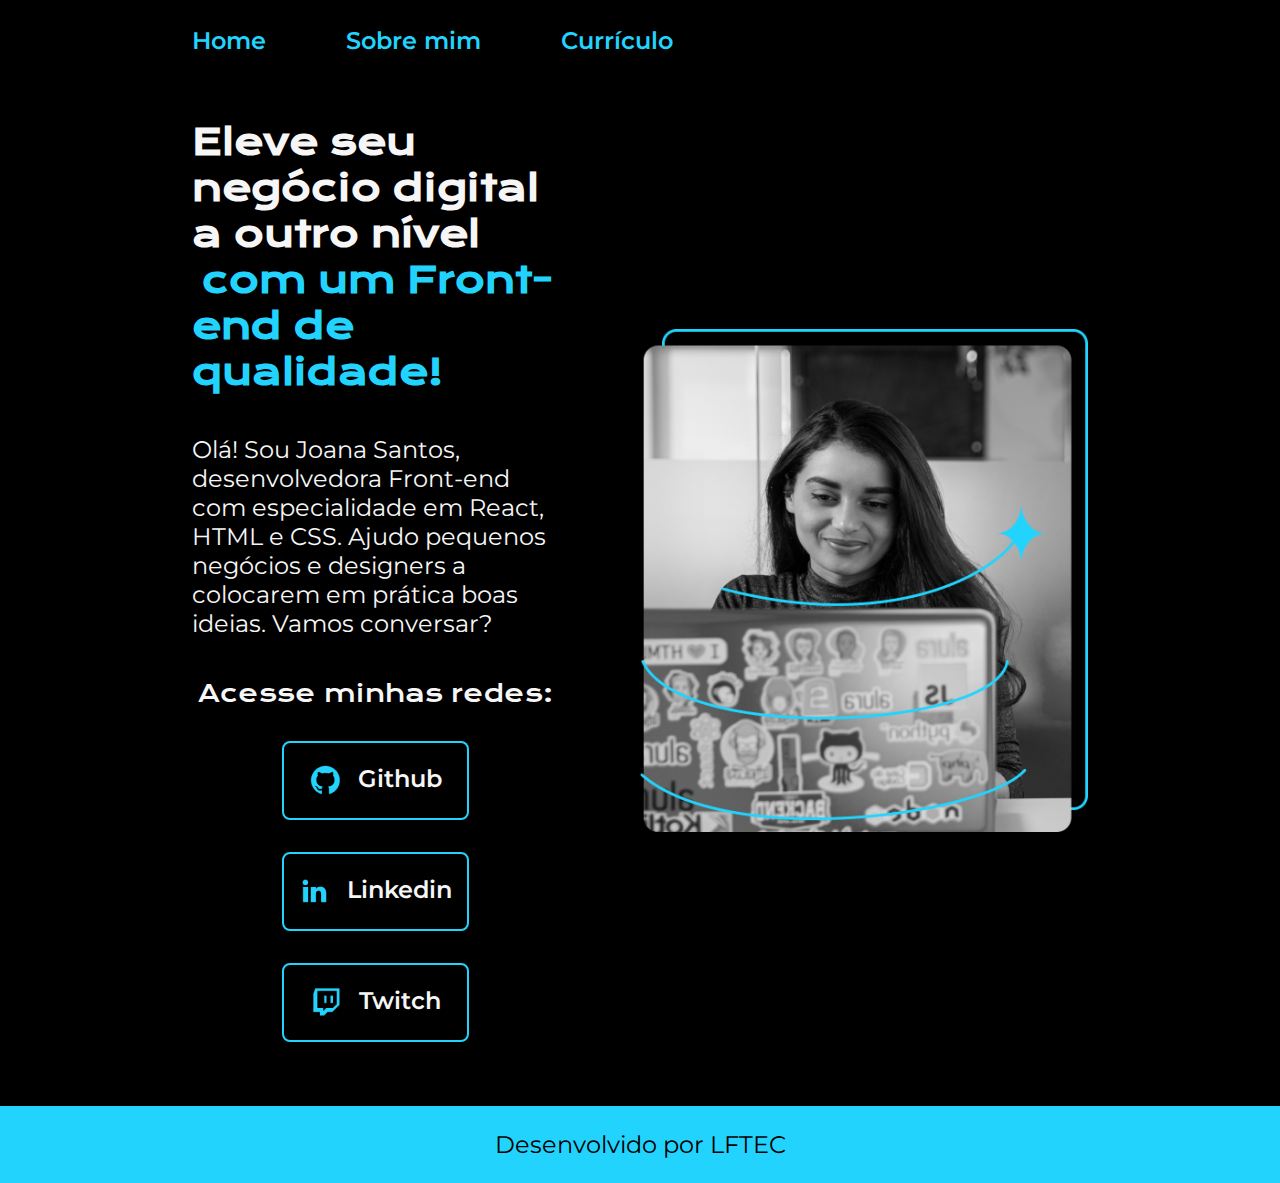
<file: index.html>
<!DOCTYPE html>
<html lang="pt-br">
<head>
    <meta charset="UTF-8">
    <meta http-equiv="X-UA-Compatible" content="IE=edge">
    <meta name="viewport" content="width=device-width, initial-scale=1.0">
    <link rel="stylesheet" href="styles/style.css">
    <title>Portfolio</title>
</head>
<body>

    <header class="cabecalho">
        <nav class="cabecalho__menu">
            <a class="cabecalho__menu_link" href="index.html">Home</a>
            <a class="cabecalho__menu_link" href="about.html">Sobre mim</a>
            <a class="cabecalho__menu_link" href="curriculo.html">Currículo</a>
        </nav>
    </header>

    <main class="apresentacao">
        <section class="apresentacao__conteudo">
            <h1 class="apresentacao__conteudo__titulo">Eleve seu negócio digital a outro nível <strong class="titulo-destaque"> com um Front-end de qualidade! </strong> </h1>
            <p class="apresentacao__conteudo__texto">Olá! Sou Joana Santos, desenvolvedora Front-end com especialidade em React, HTML e CSS. 
                Ajudo pequenos negócios e designers a colocarem em prática boas ideias. Vamos conversar?</p>
            
            <div class="apresentacao__links">

                <h2 class="apresentacao__links_subtitulo">Acesse minhas redes:</h2>

                <a class="apresentacao__links__navegacao" href=""> 
                    <img src="assets/github.png" alt="github image" >
                    Github
                </a>

                <a class="apresentacao__links__navegacao" href=""> 
                    <img src="assets/linkedin.png" alt="linkedin image" >
                    Linkedin
                </a>

                <a class="apresentacao__links__navegacao" href=""> 
                    <img src="assets/twitch.png" alt="twitch image" >
                    Twitch
                </a>

            </div>
                
        </section>

        <img class="apresentacao__imagem"  src="assets/Imagem.png" alt="Foto Joana Santos">

    </main>

    <footer class="rodape">
        <p>Desenvolvido por LFTEC</p>
    </footer>

</body>
</html>
</file>
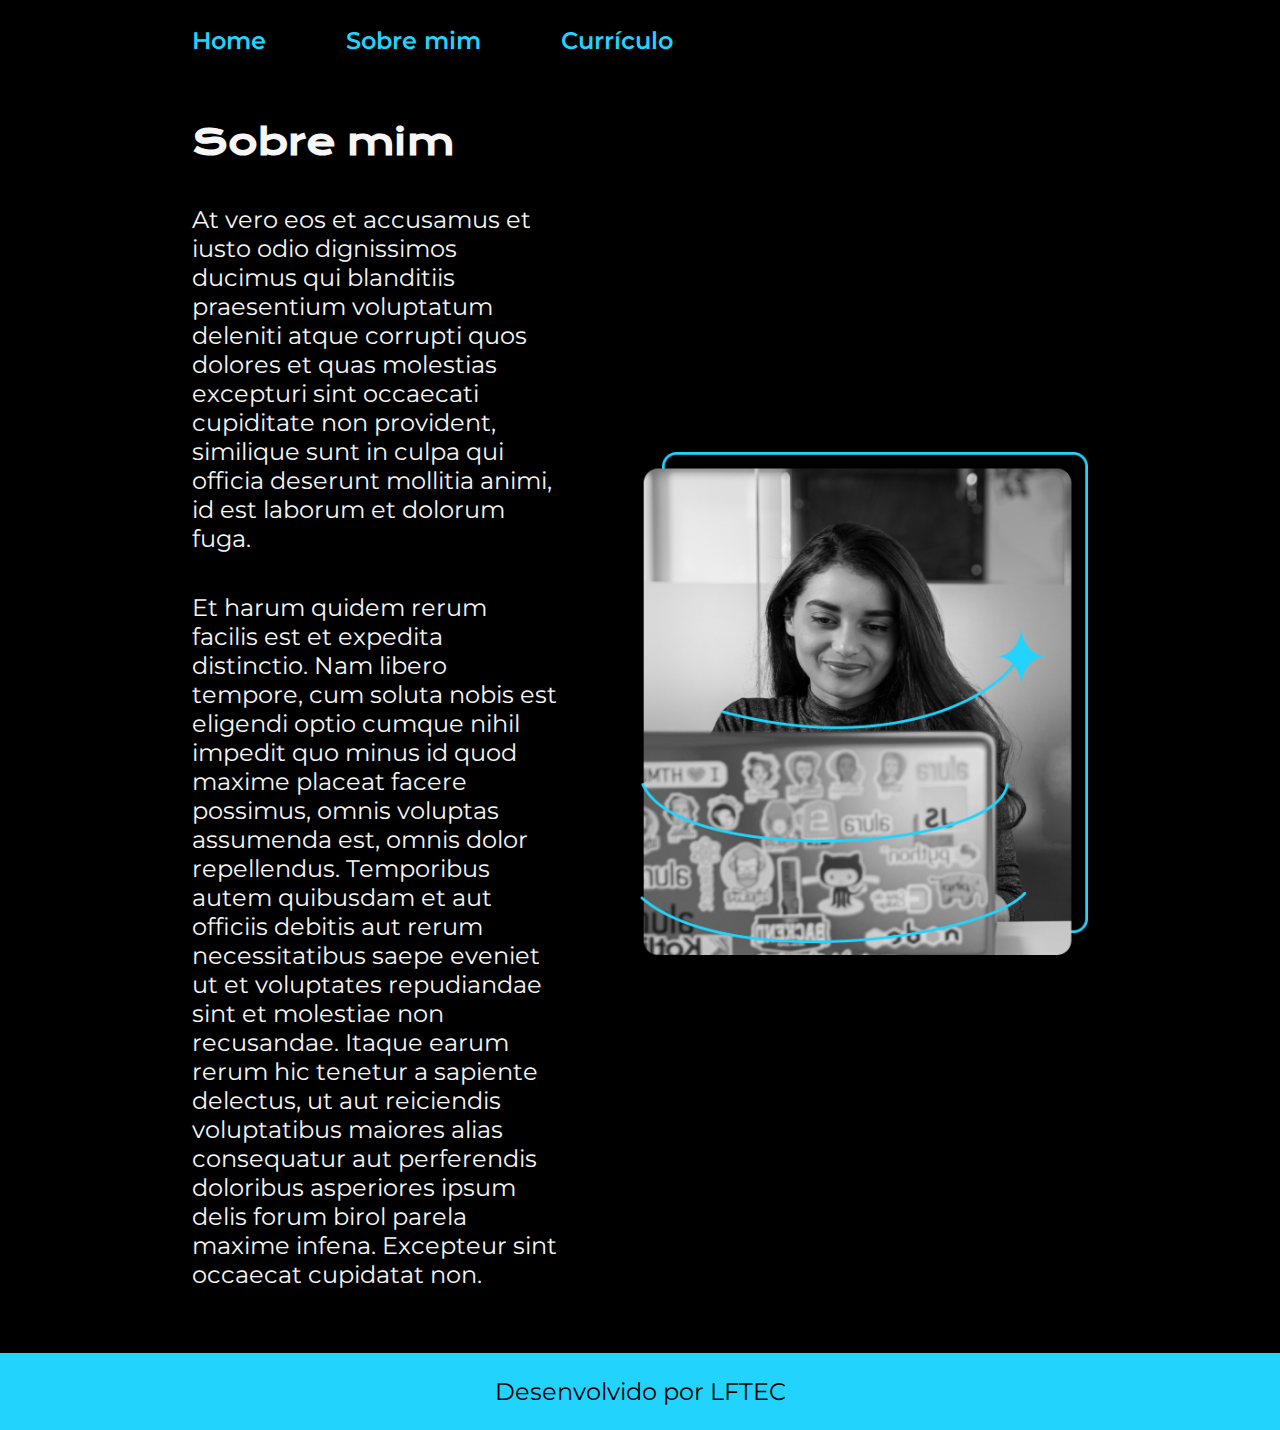
<file: about.html>
<!DOCTYPE html>
<html lang="pt-br">
<head>
    <meta charset="UTF-8">
    <meta name="viewport" content="width=device-width, initial-scale=1.0">
    <link rel="stylesheet" href="styles/style.css">
    <title>Sobre Mim</title>
    
</head>
<body>
    <header class="cabecalho">
        <nav class="cabecalho__menu">
            <a class="cabecalho__menu_link" href="index.html">Home</a>
            <a class="cabecalho__menu_link" href="about.html">Sobre mim</a>
            <a class="cabecalho__menu_link" href="curriculo.html">Currículo</a>
        </nav>
    </header>

    <main class="apresentacao">

        <section class="apresentacao__conteudo">

            <h1 class="apresentacao__conteudo__titulo">Sobre mim </h1>
            <p class="apresentacao__conteudo__texto">At vero eos et accusamus et iusto odio dignissimos ducimus qui blanditiis praesentium voluptatum deleniti atque corrupti quos dolores et quas molestias excepturi sint occaecati cupiditate non provident, similique sunt in culpa qui officia deserunt mollitia animi, id est laborum et dolorum fuga.</p>
            <p class="apresentacao__conteudo__texto">Et harum quidem rerum facilis est et expedita distinctio. Nam libero tempore, cum soluta nobis est eligendi optio cumque nihil impedit quo minus id quod maxime placeat facere possimus, omnis voluptas assumenda est, omnis dolor repellendus. Temporibus autem quibusdam et aut officiis debitis aut rerum necessitatibus saepe eveniet ut et voluptates repudiandae sint et molestiae non recusandae. Itaque earum rerum hic tenetur a sapiente delectus, ut aut reiciendis voluptatibus maiores alias consequatur aut perferendis doloribus asperiores ipsum delis forum birol parela maxime infena. Excepteur sint occaecat cupidatat non.</p>

        </section>

        <img class="apresentacao__imagem" src="assets/Imagem.png" alt="Foto Joana Santos">

    </main>

    <footer class="rodape">
        <p>Desenvolvido por LFTEC</p>
    </footer>
    
</body>
</html>
</file>
<file: styles/style.css>
/*@import url('https://fonts.googleapis.com/css2?family=Krona+One&display=swap');*/
/*Google fontes: https://fonts.google.com/ */
@import url('https://fonts.googleapis.com/css2?family=Krona+One&family=Montserrat:wght@400;600&display=swap');

/* criar variaveis  */
:root{

    --cor-primaria: #000000;
    --cor-secundaria: #F6F6F6;
    --cor-terciaria: #22D4FD;
    --cor-hover:#272727;

    --fonte-primaria: 'Krona One', sans-serif;
    --fonte-secundaria: 'Montserrat', sans-serif;

}

* {
    margin: 0;
    padding: 0;
}


body{

    /* height: 100vh; */
    background-color: var(--cor-primaria);
    color: var(--cor-secundaria);
    box-sizing: border-box;

}

.cabecalho {

    padding: 2% 0 0 15%;

}

.cabecalho__menu {
    
    display: flex;
    gap: 80px;;
}

.cabecalho__menu_link {

    font-family: var(--fonte-secundaria);
    /* font-size: 24px;  24/16 = 1.5rem */
    font-size: 1.5rem;
    font-weight: 600;
    color: var(--cor-terciaria);
    text-decoration: none;

}


h1{
    font-weight: bold;
}


.apresentacao {
    padding: 5% 15%;
    display: flex;
    align-items: center;
    justify-content: space-between;
    gap: 82px;
}

.apresentacao__conteudo{

    width: 50%;
    display: flex;
    flex-direction: column;
    gap: 40px;

}

.apresentacao__conteudo__titulo{

    /* font-size: 36px; */
    font-size: 2.25rem;
    font-family: var(--fonte-primaria) ;

}

.titulo-destaque{
    color: var(--cor-terciaria);
    padding: 10px;
}

.apresentacao__conteudo__texto{
    font-size: 1.5rem;
    font-family: var(--fonte-secundaria) ;
}

.apresentacao__links{

    display: flex;
    flex-direction: column;
    justify-content: space-between;
    align-items: center;
    gap: 32px;
}

.apresentacao__links_subtitulo{

    font-family: var(--fonte-primaria);
    font-weight: 400;
    font-size: 1.5rem;

}

.apresentacao__links__navegacao{

    /* background-color: #22D4FD; */
    display: flex;
    justify-content: center;
    gap: 16px;
    width: 50%;
    text-align: center;
    border-radius: 8px;
    font-size: 1.5rem;
    padding: 21.5px 0;
    text-decoration: none;
    color: var(--cor-secundaria);
    font-family: var(--fonte-secundaria) ;
    font-weight: 600;
    border: 2px solid var(--cor-terciaria);

}

.apresentacao__links_link:hover{
    background-color: var(--cor-hover);
}

.apresentacao__imagem {

    width: 50%;

}

.rodape{
    padding: 24px;
    color: var(--cor-primaria);
    background-color: var(--cor-terciaria);
    text-align: center;
    font-family: var(--fonte-secundaria);
    font-size: 1.5rem;
    font-weight: 400;
}

/* link da página curriculo */
.apresentacao__conteudo__texto a{
    text-decoration: none;
    color: var(--cor-terciaria);
}

@media (max-width: 1200px){

    .cabecalho {
        
        padding: 10%;
    }

    .cabecalho__menu {

        justify-content: center;

    }

    .apresentacao{
        flex-direction: column-reverse;
        padding: 5% ;
    }

    .apresentacao__conteudo {

        width: auto;

    }


   

}
</file>
